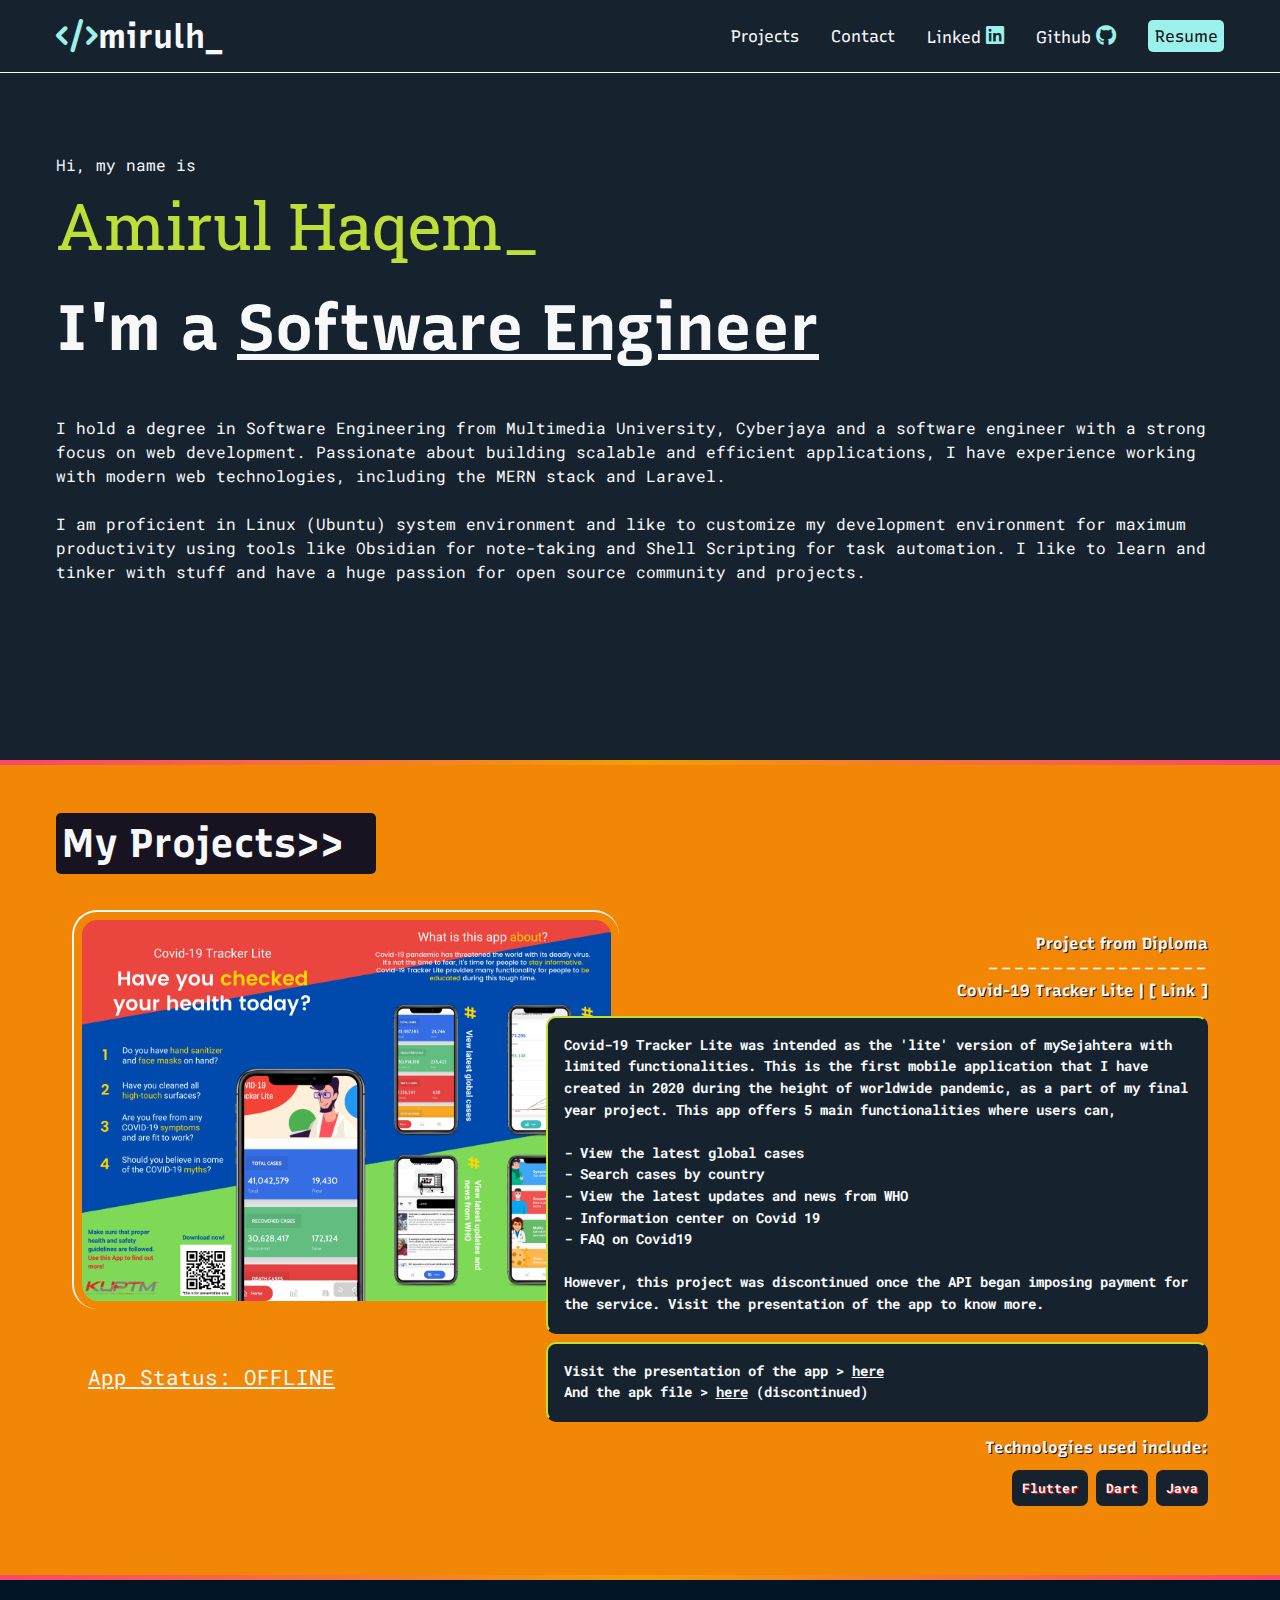
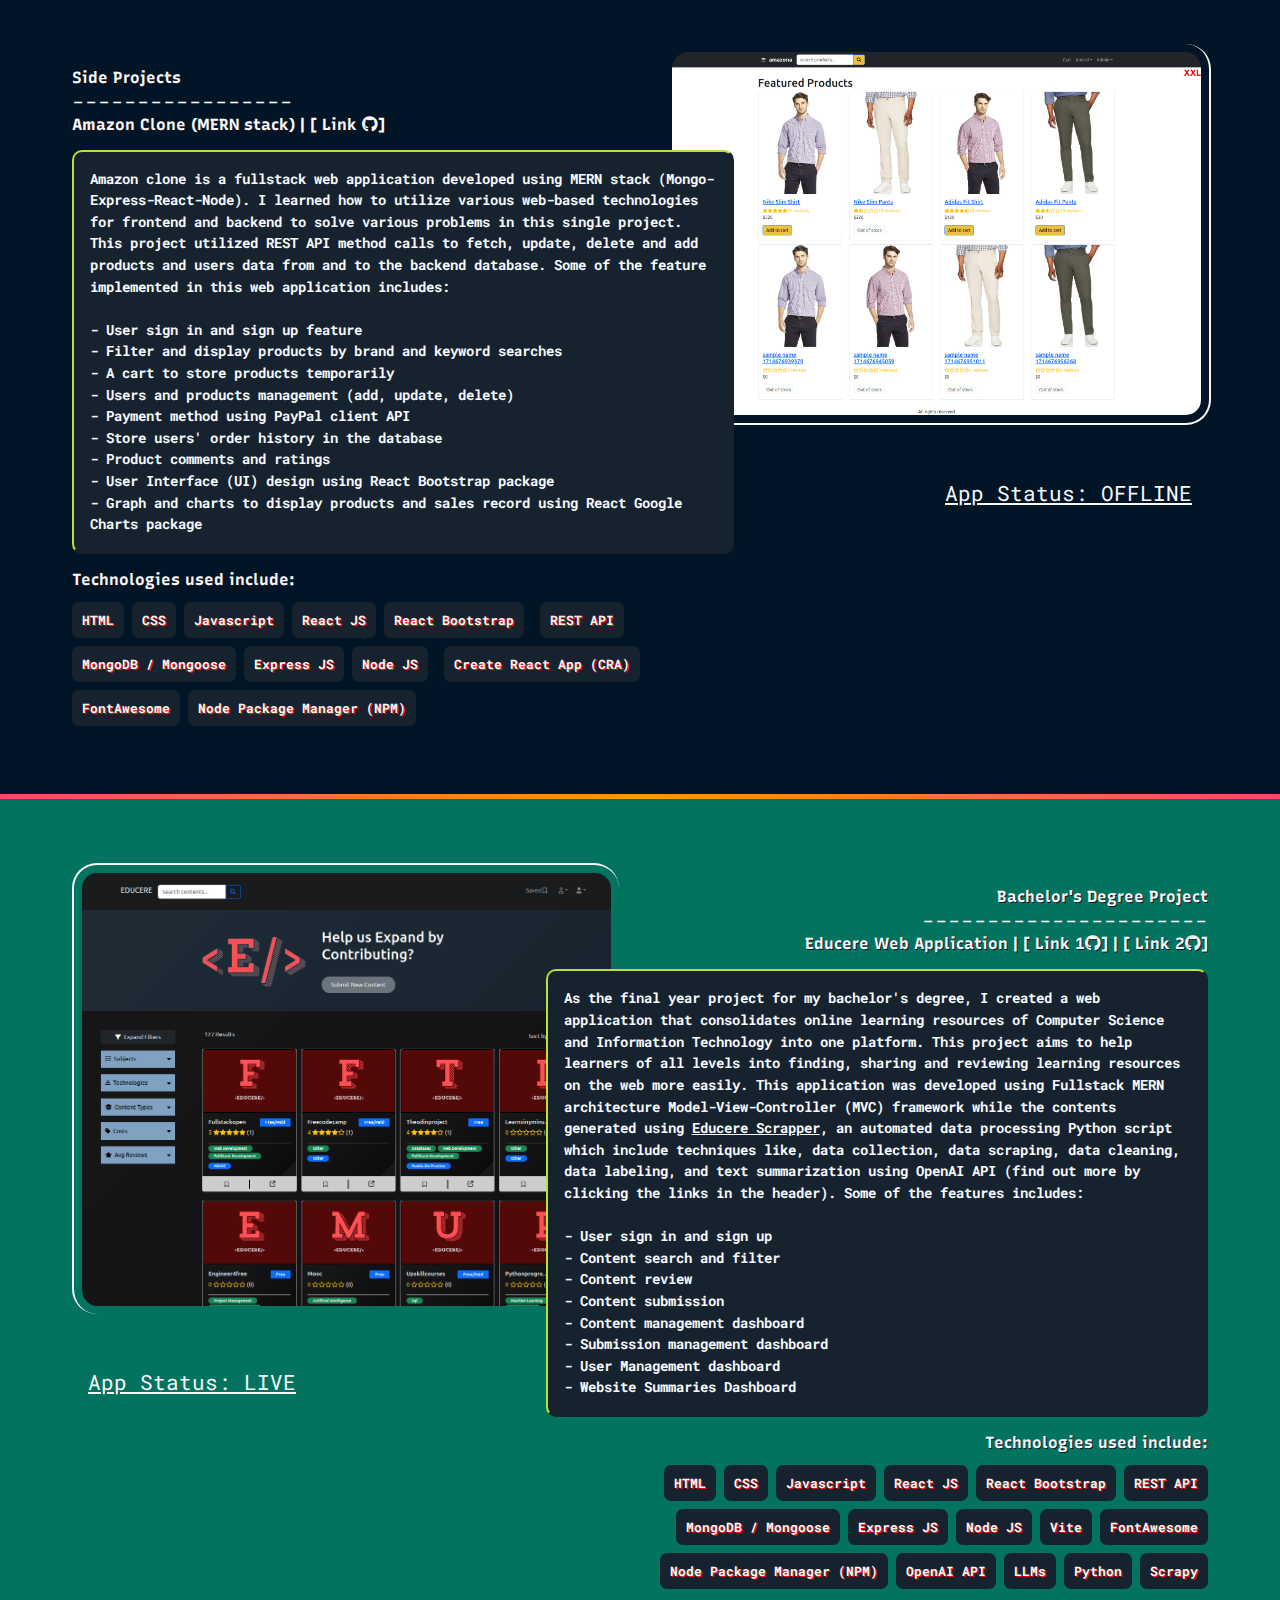
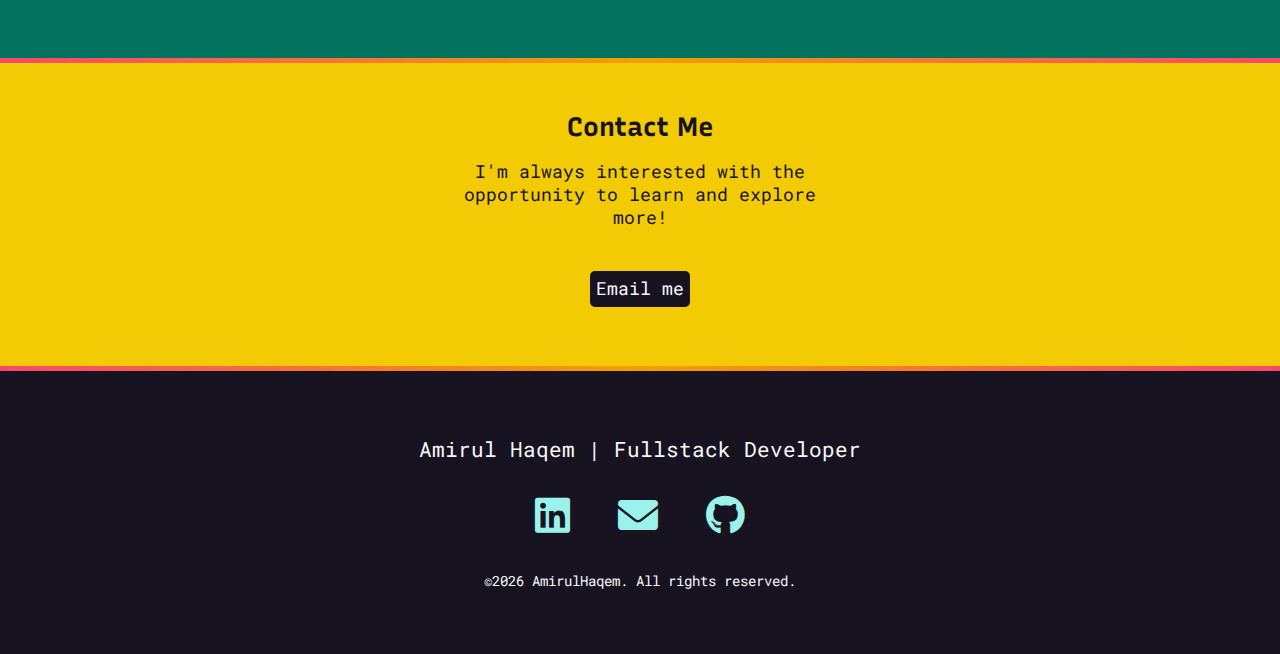
<file: index.html>
<!DOCTYPE html>
<html lang="en">
  <head>
    <meta charset="UTF-8" />
    <meta name="viewport" content="width=device-width, initial-scale=1.0" />
    <!-- <meta name="viewport" content="width=1024" /> -->
    <link rel="preconnect" href="https://fonts.googleapis.com">
    <link rel="preconnect" href="https://fonts.gstatic.com" crossorigin>
    <link href="https://fonts.googleapis.com/css2?family=Courier+Prime:ital@0;1&family=Recursive&family=Roboto+Mono&family=Roboto+Slab&display=swap" rel="stylesheet">
    <link rel="stylesheet" href="https://cdnjs.cloudflare.com/ajax/libs/font-awesome/6.0.0/css/all.min.css">

    <link rel="stylesheet" href="style.css" />

    <title>Portfolio-mirulh</title>
  </head>
  <body>
    <header class="header">

      <nav>
        <ul>
          <li class="exclude"><a href="./index.html"><h1><span class="fa-solid fa-code"></span>mirulh_</h1></a></li>
          <li><a href="./index.html#projects">Projects</a></li>
          <!-- <li><a href="./about.html">About</a></li> -->
          <li><a href="./index.html#contact">Contact</a></li>
          <li>
            <a href="https://www.linkedin.com/in/amirul-haqem/">Linked <span class="fa-brands fa-linkedin" aria-hidden="true"></span></a</li>
          <li><a href="https://github.com/mirulh">Github <span class="fa-brands fa-github"></span></a></li>
          <li><a href="https://drive.google.com/file/d/1qMnfJgS0DWEAkxQzcS3uka9yV4rHIJD3/view?usp=sharing" target="_blank" class="resume-btn">Resume</a></li>
        </ul>
      </nav>
    </header>
    
    <section id="intro">
      <p class="name">Hi, my name is <span>Amirul Haqem_</span></p>
      <h2>I'm a <a class="directory" href="./index.html#projects">Software Engineer </a></h2>
      <p style="margin-top: 50px;">
        I hold a degree in Software Engineering from Multimedia University, Cyberjaya and a software engineer with a strong focus on web development. Passionate about building scalable and efficient applications, I have experience working with modern web technologies, including the MERN stack and Laravel. <br><br>
        I am proficient in Linux (Ubuntu) system environment and like to customize my development environment for maximum productivity using tools like Obsidian for note-taking and Shell Scripting for task automation. I like to learn and tinker with stuff and have a huge passion for open source community and projects.
      </p>
    </section>

<div class="gradient"></div>

<div id="projects"></div>
<div class="inColor">
    <section id="projectOdd">
        <h2>My Projects>></h2>
        <article class="article">
            <div class="text-side addPadding">
              <div class="titles">
                <h4>Project from Diploma</h4>
                <div>-----------------</div>
                <h4>Covid-19 Tracker Lite | [<a class="directory" style="text-decoration: none" href="https://drive.google.com/drive/folders/1uerO8LrStbF0RbeGkuuXl547KP4sHm5y?usp=sharing" target="_blank"> Link </a>]</h4>
              </div>
              <div class="alignText">
                <p class="black-box">Covid-19 Tracker Lite was intended as the 'lite' version of mySejahtera with limited functionalities. This is the first mobile application that I have created in 2020 during the height of worldwide pandemic, as a part of my final year project. This app offers 5 main functionalities where users can, <br><br> - View the latest global cases <br> - Search cases by country <br> - View the latest updates and news from WHO <br> - Information center on Covid 19 <br> - FAQ on Covid19 <br> <br> However, this project was discontinued once the API began imposing payment for the service. Visit the presentation of the app to know more.
                </p>
                <p class="black-box">Visit the  presentation of the app > <a class="directory" href="https://drive.google.com/drive/folders/1uerO8LrStbF0RbeGkuuXl547KP4sHm5y?usp=sharing" target="_blank">here </a> <br> And the apk file > <a class="directory" href="https://drive.google.com/file/d/1pWeSaeCZDi6ehFLfGcBV-PLGJhh7_pi-/view?usp=sharing" target="_blank">here</a> (discontinued) 
                </p>
              </div>
              <div class="titles">
                <h4>Technologies used include:</h4>
                <ul>
                    <li>Flutter</li>
                    <li>Dart</li>
                    <li>Java</li>
                </ul>
              </div>
            </div>
            <div class="img-side">
              <a href="https://drive.google.com/drive/folders/1uerO8LrStbF0RbeGkuuXl547KP4sHm5y?usp=sharing" target="_blank">
                <img src="images/trackerApp.png" alt="Covid19_tracker" />
                <div class="addPadding2">App Status: OFFLINE</div>
              </a>
              </div>
        </article>
    </section>
    </div>

    <div class="gradient"></div>

    <div class="inColor2">
      <section id="projectEven">
          <article class="article">
              <div class="text-side2 addPadding">
                <div class="titles">
                  <h4>Side Projects</h4>
                  <div>-----------------</div>
                  <h4>Amazon Clone (MERN stack) | [<a class="directory" style="text-decoration: none" href="https://github.com/mirulh/amazonMERN" target="_blank"> Link <span class="fa-brands fa-github"></span></a>] </h4>
                </div>
                <p class="black-box">Amazon clone is a fullstack web application developed using MERN stack (Mongo-Express-React-Node). I learned how to utilize various web-based technologies for frontend and backend to solve various problems in this single project. This project utilized REST API method calls to fetch, update, delete and add products and users data from and to the backend database. Some of the feature implemented in this web application includes: <br> <br> - User sign in and sign up feature <br> - Filter and display products by brand and keyword searches <br> - A cart to store products temporarily <br> - Users and products management (add, update, delete) <br> - Payment method using PayPal client API  <br> - Store users' order history in the database <br> - Product comments and ratings <br> - User Interface (UI) design using React Bootstrap package <br> - Graph and charts to display products and sales record using React Google Charts package  </p>
                <div class="titles">
                  <h4>Technologies used include:</h4>
                  <ul>
                      <li>HTML</li>
                      <li>CSS</li>
                      <li>Javascript</li>
                      <li>React JS</li>
                      <li>React Bootstrap</li> <br>
                      <li>REST API</li>
                      <li>MongoDB / Mongoose</li>
                      <li>Express JS</li>
                      <li>Node JS</li> <br>
                      <li>Create React App (CRA)</li>
                      <li>FontAwesome</li>
                      <li>Node Package Manager (NPM)  </li>
                  </ul>
                </div>
              </div>
              <div class="img-side2">
                <a href="https://github.com/mirulh/amazonMERN" target="_blank">
                  <img src="images/amazonClone.png" alt="Amazon clone"/>
                  <div class="addPadding3">App Status: OFFLINE</div>
                </a>
              </div>
          </article>
      </section>
      </div>

<div class="gradient"></div>


      <div class="inColor3">
        <section id="projectOdd">
            <article class="article">
                <div class="text-side alignText addPadding">
                  <div class="titles">
                    <h4>Bachelor's Degree Project</h4>
                    <div>----------------------</div>
                    <h4>Educere Web Application | [<a class="directory" style="text-decoration: none" href="https://github.com/mirulh/Educere" target="_blank"> Link 1<span class="fa-brands fa-github"></span></a>] | [<a class="directory" style="text-decoration: none" href="https://github.com/mirulh/Educere_Scrapper" target="_blank"> Link 2<span class="fa-brands fa-github"></span></a>]</h4>
                  </div>

                  <p class="black-box">As the final year project for my bachelor's degree, I created a web application that consolidates online learning resources of Computer Science and Information Technology into one platform. This project aims to help learners of all levels into finding, sharing and reviewing learning resources on the web more easily. This application was developed using Fullstack MERN architecture Model-View-Controller (MVC) framework while the contents generated using <a href="https://github.com/mirulh/Educere_Scrapper" target="_blank" class="directory">Educere Scrapper</a>, an automated data processing Python script which include techniques like, data collection, data scraping, data cleaning, data labeling, and text summarization using OpenAI API (find out more by clicking the links in the header). Some of the features includes: <br><br> - User sign in and sign up<br> - Content search and filter<br> - Content review<br> - Content submission <br> - Content management dashboard <br>- Submission management dashboard <br> - User Management dashboard <br> - Website Summaries Dashboard <br></p>
                  <div class="titles">
                    <h4>Technologies used include:</h4>
                    <ul>
                      <li>HTML</li>
                      <li>CSS</li>
                      <li>Javascript</li>
                      <li>React JS</li>
                      <li>React Bootstrap</li>
                      <li>REST API</li>
                      <li>MongoDB / Mongoose</li>
                      <li>Express JS</li>
                      <li>Node JS</li>
                      <li>Vite</li>
                      <li>FontAwesome</li>
                      <li>Node Package Manager (NPM)  </li>
                      <li>OpenAI API</li>
                      <li>LLMs</li>
                      <li>Python</li>
                      <li>Scrapy</li>
                    </ul>
                  </div>
                </div>
                <div class="img-side">
                  <a href="http://educere.store" target="_blank">
                    <img src="images/Educere.png" alt="Educere Interface" />
                    <div class="addPadding2">App Status: LIVE</div>
                  </a>
                  </div>
                </article>
        </section>
        </div>
        <div class="gradient"></div>


    <div class="inColor4">
    <section id="contact">
      <h2>Contact Me</h2>
      <p>
        I'm always interested with the opportunity to learn and explore more!
      </p>
      <p>
        <a href="mailto:amirulhaqem176@gmail.com" class="email">Email me</a>
      </p>
    </section>
    </div>

    <div class="gradient"></div>

    <footer>
        <div class="name">Amirul Haqem | Fullstack Developer</div>
        <div class="icons">
            <ul>
                <li><a href="https://www.linkedin.com/in/amirul-haqem-6104151b9/"><span class="fa-brands fa-linkedin"></span></a></li>
                <li><a href="mailto:amirulhaqem176@gmail.com"><span class="fa-solid fa-envelope"></span></a></li>
                <li><a href="https://github.com/mirulh"><span class="fa-brands fa-github"></span></a></li>
            </ul>
        </div>
        <div class="copyrighted">
          &copy;<span id="displayYear"></span>
          AmirulHaqem. All rights reserved.
        </div>
    </footer>
  </body>
</html>

<script>
  const d = new Date();
  document.getElementById("displayYear").innerHTML = d.getFullYear();
</script> 

<!-- normally a webpage only requires one h1 tag so use it appropriately -->
</file>
<file: style.css>
/* variables and custom properties */
/* -- is a pseudo class */

:root {
  --black: #171321;
  --white: #f7f8fa;
  --sage: #b2d1a5;
  --tealDark: #16232e;
  --teal: #1c5858;
  --hotGreen: #bde038;
  --teal2: #267365;
  --hotTeal: #9bf2ea;
  --tealLight: #3ca6a6;
  --orange: #f29f05;
  --orange2: #f28705;
  --yellow: #f2cb05;
  --font-size: 1.3rem; /* 1rem = 16px or the default font-size set in browser*/
  --mono: 'Roboto mono';
  --slab: 'Roboto slab';
  --cour: 'Courier Prime';
  --rec: Recursive;

  /* Eureka! redefining the color name to verb for a greater clarity when to use it (when hovering, this color is used etc) */
  --hoverColor: var(--orange2);
}

.alignText {
  text-align: start;
}

/* border box model https://css-tricks.com/box-sizing/*/

html {
  box-sizing: border-box;
}

/* the double colon in pseudo element as opposed to pseudo class */
*,
*::before,
*::after {
  box-sizing: inherit;
}

body {
  margin: 0;
  padding: 0;
  background-color: var(--tealDark);
  /* background-color: var(--black); */
  color: var(--white);
  font-size: var(--font-size);
  font-family: var(--mono);
}

h1,
h2,
h3 {
  margin: 0;
  font-family: var(--rec);
}

a {
  color: var(--white);
}

.latest a {
  /* color: var(--orange); */
}

.latest a:hover {
  color: var(--hotTeal);
  text-decoration: none;
}

/* intro section --------------- */

/* Eureka! To horizontally center a block element (like <div>), use margin: auto; Setting the width of the element will prevent it from stretching out to the edges of its container. (refer below: #intro)*/

#intro {
  padding: 4rem 1rem 10rem 1rem;
  margin: 0 auto;
  max-width: 1200px;
}

#intro p {
  font-size: 1rem;
  line-height: 1.5;
}

.name span {
  font-family: var(--slab);
  font-size: 4rem;
  color: var(--hotGreen);
  display: block;
}

#intro h2 {
  font-size: 4rem;
}

.directory {
  color: var(--white);
}

.directory:hover {
  color: var(--hoverColor); /* used here */
}

/* projects section --------------- */

.titles {
  padding: 0.5rem;
}

/* project background-color */

.inColor {
  background-color: var(--orange2);
}

.inColor2 {
  background-color: #011526;
}

.inColor3 {
  background-color: #02735e;
}

.inColor4 {
  background-color: var(--yellow);
}

/* projectOdd */

/* #projectOdd,
#projectEven {
  padding: 4rem 1rem 1rem;
  margin: 0 auto;
  max-width: 1200px;
} */

#projectOdd h2,
#projectEven h2 {
  font-family: var(--rec);
  font-size: 2.5rem;
  margin-bottom: calc(2.5rem * 0.5);
  padding: 0.4rem;
  border-radius: 5px;
  background-color: var(--black);
  color: var(--white);
  text-decoration: none;
  width: 20rem;
}

#projectOdd h3,
#projectEven h3 {
  font-family: var(--rec);
  text-shadow: 2px 2px var(--black);
}

#projectOdd h4,
#projectEven h4 {
  font-family: var(--rec);
  font-size: 1rem;
  margin: 0;
  text-shadow: 1px 1px var(--black);
}

#projectOdd p,
#projectEven p {
  font-weight: 800;
}

.black-box {
  background-color: var(--tealDark);
  padding: 1rem;
  margin: 0.5rem;
  border-radius: 10px;
  color: var(--white);
  font-size: 0.9rem;
  line-height: 1.5;
  border-right: 3px solid var(--tealDark);
  border-bottom: 3px solid var(--tealDark);
  border-left: 2px solid var(--hotGreen);
  border-top: 2px solid var(--hotGreen);
  text-align: start;
}

#projectOdd ul,
#projectEven ul {
  /* text-decoration: none; */
  list-style: none;
  display: flex;
  gap: 0.5rem;
  font-weight: 800;
  flex-flow: row wrap;
  /* flex-direction & flex-wrap */
  justify-content: flex-start;
  font-size: 0.8rem;
  padding: 0;
}

#projectOdd ul li,
#projectEven ul li {
  background-color: var(--tealDark);
  padding: 10px;
  border-radius: 7px;
  text-shadow: 1px 1px #ff0000;
}

#projectOdd img {
  margin: 1rem 1rem;
  border-left: 2px solid var(--white);
  border-top: 2px solid var(--white);
  border-radius: 25px;
  padding: 0.5rem;
  width: 95%;
}

/* projectEven */

#projectEven img {
  margin: 1rem 1rem;
  border-right: 2px solid var(--white);
  border-bottom: 2px solid var(--white);
  border-radius: 25px;
  padding: 0.5rem;
  width: 95%;
}

/* grid can overlap on top of each other, flexbox cannot */

/* media query */
@media (min-width: 800px) {
  .article {
    display: grid;
    grid-template-columns: repeat(10, 1fr);
    gap: 1rem;
  }

  /* The order CSS property sets the order to lay out an item in a flex or grid container. Items in a container are sorted by ascending order value and then by their source code order. */

  #projectOdd,
  #projectEven {
    padding: 3rem 1rem 1rem;
    margin: 0 auto;
    max-width: 1200px;
  }
  /* projectOdd */

  .text-side {
    order: 2;
    text-align: right;
    grid-column: 5/11;
    grid-row: 1/2;
  }

  .img-side {
    grid-column: 1/6;
    grid-row: 1/2;
  }

  #projectOdd ul {
    justify-content: flex-end;
  }

  /* projectEven */

  .text-side2 {
    order: 2;
    text-align: left;
    grid-column: 1/7;
    grid-row: 1/2;
  }

  .img-side2 {
    grid-column: 6/11;
    grid-row: 1/2;
  }

  #projectEven ul {
    justify-content: flex-start;
  }
}

.gradient {
  /* background: linear-gradient(
    90deg,
    rgba(189, 224, 56, 1) 0%,
    rgba(242, 159, 5, 1) 50%,
    rgba(189, 224, 56, 1) 100%
  ); */

  height: 5px;

  background: linear-gradient(
    90deg,
    rgba(252, 70, 107, 1) 0%,
    rgba(242, 159, 5, 1) 50%,
    rgba(252, 70, 107, 1) 100%
  );
}

/* contact section --------------- */

#contact {
  margin: 0 auto;
  text-align: center;
  width: 400px;
  padding: 3rem 0;
  margin: 0 auto;
  max-width: 1200px;
  font-size: 1.1rem;
  /* text-shadow: 1px 1px var(--black); */
  color: var(--black);
}

#contact p:last-child {
  margin-top: 3rem;
}

/* header and navigation */

header {
  border-bottom: 1px solid var(--white);
}

nav {
  font-size: 80%;
  padding: 1rem;
  font-family: var(--rec);
}

nav ul {
  display: flex;
  flex-flow: row wrap;
  justify-content: center;
  list-style-type: none;
  align-items: center;
  margin: 0;
  padding: 0;
  gap: 2rem;
}

nav [class*='fa-'] {
  font-size: 125%;
  color: var(--hotTeal);
}

nav h1 [class*='fa-'] {
  font-size: 100%;
}

nav a {
  text-decoration: none;
  display: block; /* important for usability*/
}

nav a:hover {
  color: var(--orange2);
}

nav .exclude a:hover {
  color: var(--white);
}

nav li:first-child {
  /* flex-basis evenly distributed space, if set to 100% the nav will be force into new line*/
  flex-basis: 100%;
  text-align: center;
}

.resume-btn,
.email {
  background-color: var(--hotTeal);
  padding: 0.4rem;
  border-radius: 5px;
  color: var(--black);
}

.resume-btn:hover {
  background-color: var(--tealLight);
  color: var(--black);
}

.email {
  background-color: var(--black);
  color: var(--white);
  text-decoration: none;
}

.email:hover {
  text-decoration: underline;
}

/* footer section --------------- */

footer {
  text-align: center;
  background-color: var(--black);
  padding: 4rem 0;
}

footer ul {
  list-style-type: none;
  display: flex;
  justify-content: center;
  margin: 2rem 0;
  gap: 3rem;
  padding: 0;
  flex-flow: row wrap;
  font-size: 2rem;
}

footer [class*='fa-'] {
  font-size: 125%;
  color: var(--hotTeal);
}

.copyrighted {
  font-size: 0.9rem;
}

.addPadding {
  padding: 2rem 0.5rem;
}

.addPadding2 {
  padding: 2rem;
}

.addPadding3 {
  padding: 2rem;
  text-align: end;
}

/* media queries, this is for DESKTOP view not mobile*/

@media (min-width: 850px) {
  nav {
    max-width: 1200px;
    margin: 0 auto;
  }

  nav li:first-child {
    flex-basis: auto;
    text-align: left;
    margin-right: auto;
  }
}
</file>
